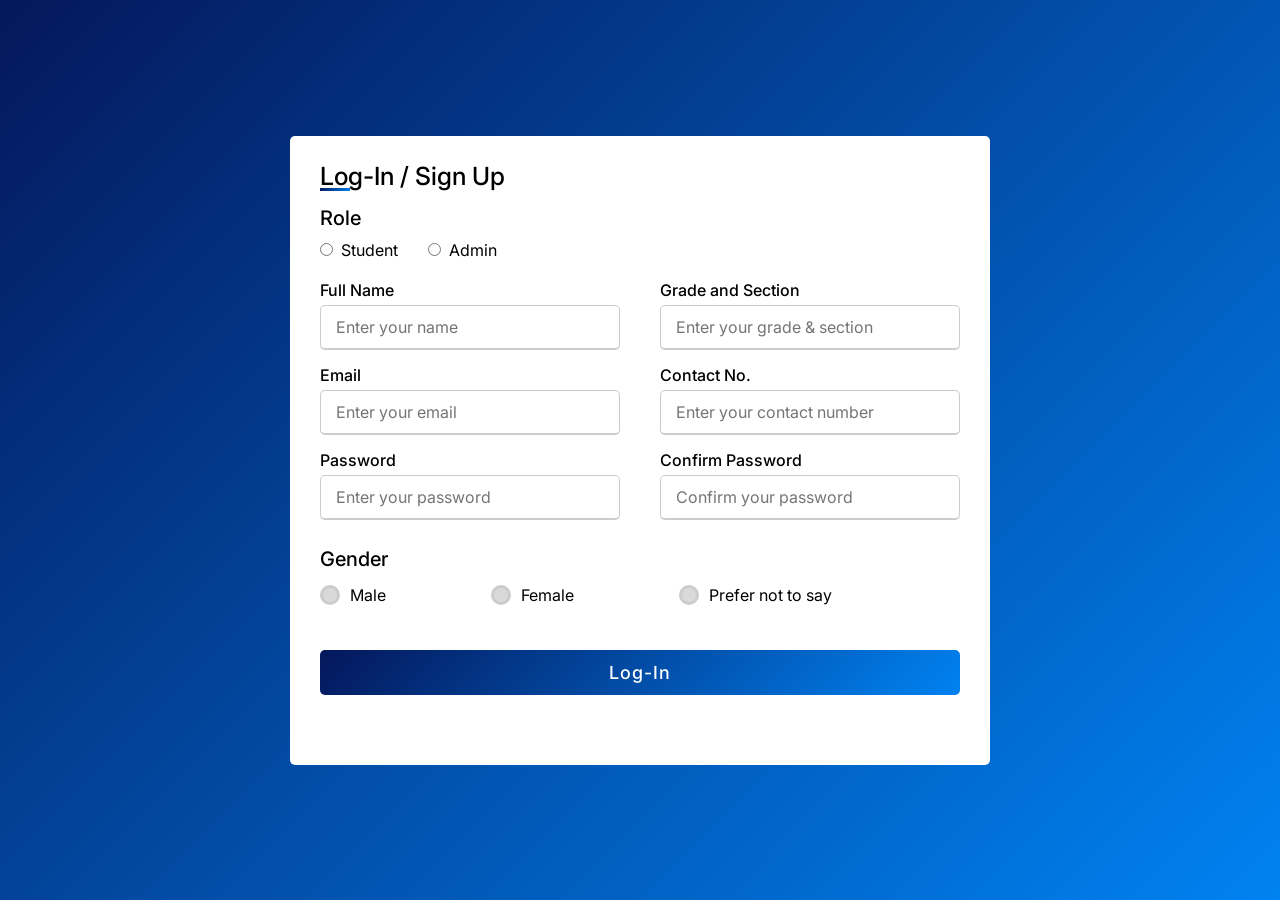
<file: index.html>
<!DOCTYPE html>
<html lang="en" dir="ltr">
<head> 
  <meta charset="UTF-8">
  <title>JCSGO Pickleball | Log-In</title>
  <link rel="stylesheet" href="indexjireh.css">
  <meta name="viewport" content="width=device-width, initial-scale=1.0">
</head>
<body>
  <div class="container">
    <div class="title">Log-In / Sign Up</div>

    <!-- Role Selection -->
    <div class="role-details">
      <span class="role-title">Role</span>
      <div class="category">
        <label>
          <input type="radio" name="role" value="student" required>
          <span class="role-text">Student</span>
        </label>
        <label>
          <input type="radio" name="role" value="admin" required>
          <span class="role-text">Admin</span>
        </label>
      </div>
    </div>

    <form action="#">
      <div class="user-details">
        <div class="input-box">
          <span class="details">Full Name</span>
          <input type="text" placeholder="Enter your name" required>
        </div>
        <div class="input-box">
          <span class="details">Grade and Section</span>
          <input type="text" placeholder="Enter your grade & section" required>
        </div>
        <div class="input-box">
          <span class="details">Email</span>
          <input type="text" placeholder="Enter your email" required>
        </div>
        <div class="input-box">
          <span class="details">Contact No.</span>
          <input type="text" placeholder="Enter your contact number" required>
        </div>
        <div class="input-box">
          <span class="details">Password</span>
          <input type="password" placeholder="Enter your password" required>
        </div>
        <div class="input-box">
          <span class="details">Confirm Password</span>
          <input type="password" placeholder="Confirm your password" required>
        </div>
      </div>

      <!-- Gender -->
      <div class="gender-details">
        <span class="gender-title">Gender</span>
        <div class="category">
          <label>
            <input type="radio" name="gender" value="Male" required>
            <span class="dot"></span>
            <span class="gender">Male</span>
          </label>
          <label>
            <input type="radio" name="gender" value="Female">
            <span class="dot"></span>
            <span class="gender">Female</span>
          </label>
          <label>
            <input type="radio" name="gender" value="Prefer not to say">
            <span class="dot"></span>
            <span class="gender">Prefer not to say</span>
          </label>
        </div>
      </div>

      <div class="button">
        <input type="submit" value="Log-In">
      </div>
    </form>
  </div>

  <script src="indexjireh.js"></script>
</body> 
</html>
</file>
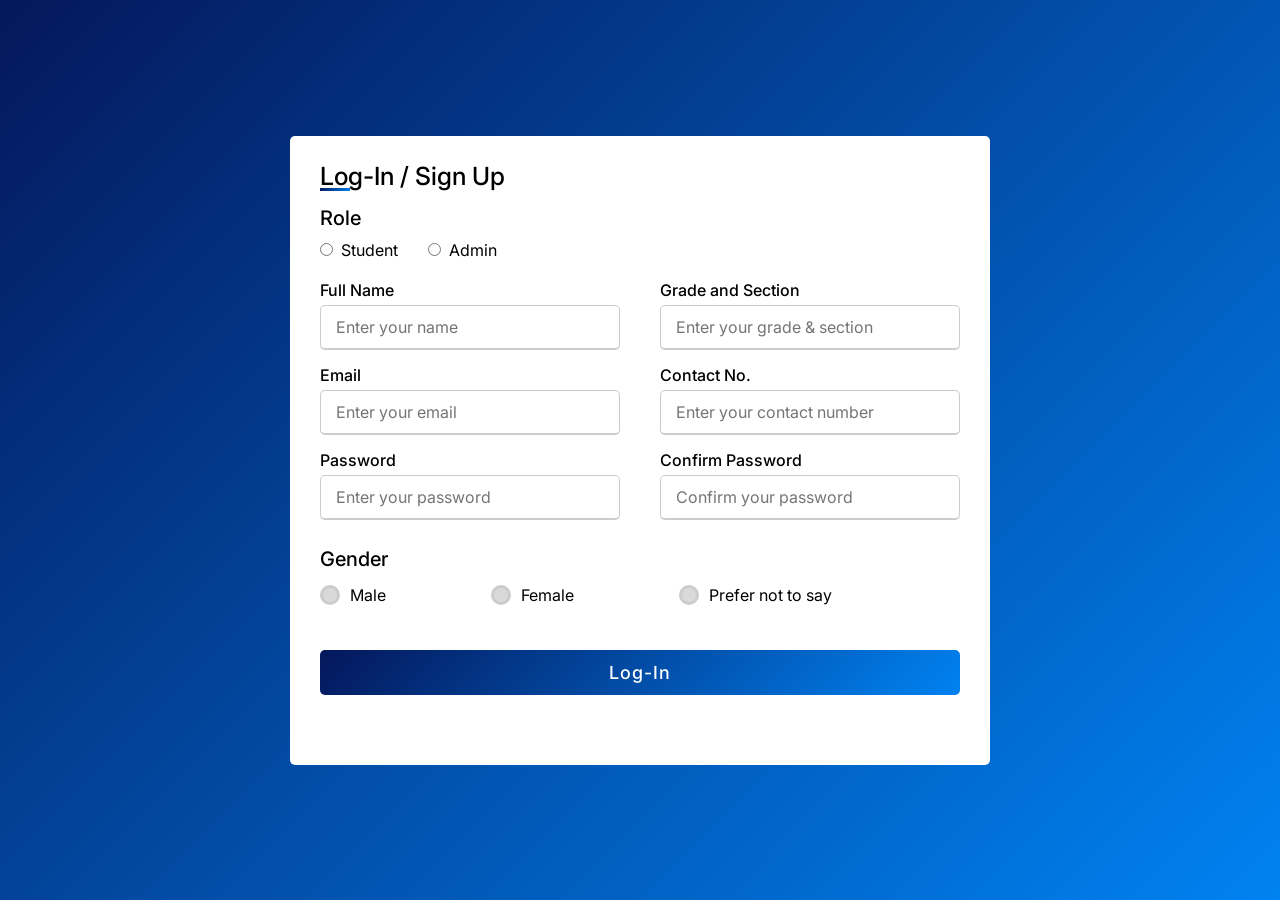
<file: indexjireh.html>
<!DOCTYPE html>
<html lang="en" dir="ltr">
<head> 
  <meta charset="UTF-8">
  <title>JCSGO Pickleball | Log-In</title>
  <link rel="stylesheet" href="indexjireh.css">
  <meta name="viewport" content="width=device-width, initial-scale=1.0">
</head>
<body>
  <div class="container">
    <div class="title">Log-In / Sign Up</div>

    <!-- Role Selection -->
    <div class="role-details">
      <span class="role-title">Role</span>
      <div class="category">
        <label>
          <input type="radio" name="role" value="student" required>
          <span class="role-text">Student</span>
        </label>
        <label>
          <input type="radio" name="role" value="admin" required>
          <span class="role-text">Admin</span>
        </label>
      </div>
    </div>

    <form action="#">
      <div class="user-details">
        <div class="input-box">
          <span class="details">Full Name</span>
          <input type="text" placeholder="Enter your name" required>
        </div>
        <div class="input-box">
          <span class="details">Grade and Section</span>
          <input type="text" placeholder="Enter your grade & section" required>
        </div>
        <div class="input-box">
          <span class="details">Email</span>
          <input type="text" placeholder="Enter your email" required>
        </div>
        <div class="input-box">
          <span class="details">Contact No.</span>
          <input type="text" placeholder="Enter your contact number" required>
        </div>
        <div class="input-box">
          <span class="details">Password</span>
          <input type="password" placeholder="Enter your password" required>
        </div>
        <div class="input-box">
          <span class="details">Confirm Password</span>
          <input type="password" placeholder="Confirm your password" required>
        </div>
      </div>

      <!-- Gender -->
      <div class="gender-details">
        <span class="gender-title">Gender</span>
        <div class="category">
          <label>
            <input type="radio" name="gender" value="Male" required>
            <span class="dot"></span>
            <span class="gender">Male</span>
          </label>
          <label>
            <input type="radio" name="gender" value="Female">
            <span class="dot"></span>
            <span class="gender">Female</span>
          </label>
          <label>
            <input type="radio" name="gender" value="Prefer not to say">
            <span class="dot"></span>
            <span class="gender">Prefer not to say</span>
          </label>
        </div>
      </div>

      <div class="button">
        <input type="submit" value="Log-In">
      </div>
    </form>
  </div>

  <script src="indexjireh.js"></script>
</body> 
</html>
</file>
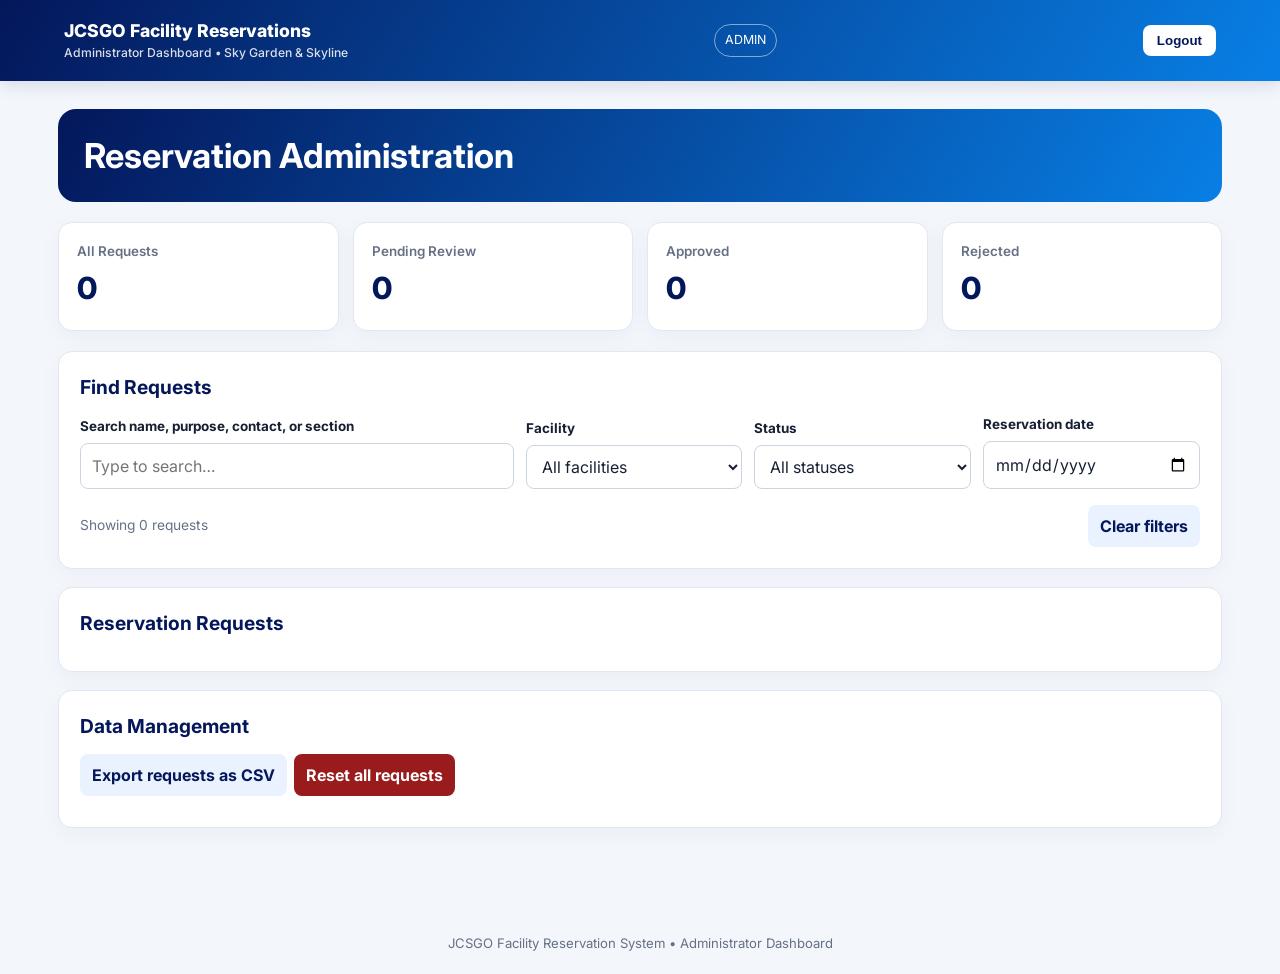
<file: Reservation_Admin.html>
<!DOCTYPE html>
<html lang="en">
<head>
  <meta charset="UTF-8">
  <meta name="viewport" content="width=device-width, initial-scale=1.0">
  <title>JCSGO Facility Reservations — Admin</title>

  <style>
    @import url('https://fonts.googleapis.com/css2?family=Inter:wght@400;500;600;700;800&display=swap');

    :root {
      --navy: #04175b;
      --blue: #087fe5;
      --gold: #ffb11a;
      --ink: #172033;
      --muted: #667085;
      --bg: #f3f6fb;
      --line: #e2e8f0;
      --green: #15803d;
      --red: #b91c1c;
    }

    * {
      box-sizing: border-box;
      margin: 0;
      padding: 0;
    }

    body {
      font-family: Inter, Arial, sans-serif;
      background: var(--bg);
      color: var(--ink);
      line-height: 1.5;
    }

    header {
      padding: 18px 5%;
      color: white;
      background: linear-gradient(120deg, var(--navy), var(--blue));
      box-shadow: 0 4px 16px #04175b20;
    }

    .topbar {
      max-width: 1200px;
      margin: auto;
      display: flex;
      align-items: center;
      justify-content: space-between;
      gap: 16px;
      flex-wrap: wrap;
    }

    .brand {
      font-size: 1.1rem;
      font-weight: 800;
    }

    .brand small {
      display: block;
      font-size: 0.76rem;
      font-weight: 500;
      opacity: 0.85;
    }

    .admin-tag {
      padding: 6px 10px;
      border: 1px solid #ffffff80;
      border-radius: 99px;
      font-size: 0.78rem;
    }

    main {
      max-width: 1200px;
      margin: 28px auto;
      padding: 0 18px 40px;
    }

    .hero {
      padding: 26px;
      margin-bottom: 20px;
      color: white;
      background: linear-gradient(120deg, var(--navy), var(--blue));
      border-radius: 18px;
    }

    .hero h1 {
      font-size: clamp(1.5rem, 4vw, 2.15rem);
      line-height: 1.2;
    }

    .stats {
      display: grid;
      grid-template-columns: repeat(4, minmax(0, 1fr));
      gap: 14px;
      margin-bottom: 20px;
    }

    .stat,
    .card {
      background: white;
      border: 1px solid var(--line);
      border-radius: 14px;
      box-shadow: 0 6px 22px #0c24600a;
    }

    .stat {
      padding: 18px;
    }

    .stat-label {
      color: var(--muted);
      font-size: 0.84rem;
      font-weight: 600;
    }

    .stat-number {
      margin-top: 5px;
      color: var(--navy);
      font-size: 1.9rem;
      font-weight: 800;
    }

    .card {
      padding: 21px;
      margin-bottom: 18px;
    }

    h2 {
      margin-bottom: 13px;
      color: var(--navy);
      font-size: 1.2rem;
    }

    .controls {
      display: grid;
      grid-template-columns: 2fr 1fr 1fr 1fr;
      gap: 12px;
      align-items: end;
    }

    .field {
      min-width: 0;
    }

    label {
      display: block;
      margin-bottom: 6px;
      font-size: 0.84rem;
      font-weight: 700;
    }

    input,
    select,
    textarea {
      width: 100%;
      padding: 10px 11px;
      color: var(--ink);
      background: white;
      border: 1px solid #cbd5e1;
      border-radius: 8px;
      font: inherit;
    }

    input:focus,
    select:focus,
    textarea:focus {
      outline: 2px solid #087fe544;
      border-color: var(--blue);
    }

    .actions {
      display: flex;
      flex-wrap: wrap;
      gap: 7px;
    }

    .btn {
      padding: 9px 12px;
      border: 0;
      border-radius: 8px;
      font: inherit;
      font-weight: 700;
      cursor: pointer;
    }

    .btn:focus-visible {
      outline: 3px solid #60a5fa;
      outline-offset: 2px;
    }

    .btn:disabled {
      opacity: 0.55;
      cursor: not-allowed;
    }

    .primary {
      color: white;
      background: var(--navy);
    }

    .primary:hover {
      background: var(--blue);
    }

    .secondary {
      color: var(--navy);
      background: #eaf2ff;
    }

    .approve {
      color: #166534;
      background: #dcfce7;
    }

    .reject {
      color: #991b1b;
      background: #fee2e2;
    }

    .danger {
      color: white;
      background: #991b1b;
    }

    .small {
      padding: 7px 9px;
      font-size: 0.78rem;
    }

    .table-wrap {
      overflow-x: auto;
    }

    table {
      width: 100%;
      min-width: 900px;
      border-collapse: collapse;
    }

    th,
    td {
      padding: 11px 9px;
      border-bottom: 1px solid var(--line);
      text-align: left;
      vertical-align: top;
      font-size: 0.86rem;
    }

    th {
      position: sticky;
      top: 0;
      color: #344054;
      background: #f8fafc;
    }

    .status {
      display: inline-block;
      padding: 4px 9px;
      border-radius: 99px;
      font-size: 0.75rem;
      font-weight: 800;
      white-space: nowrap;
    }

    .pending {
      color: #805800;
      background: #fff2d5;
    }

    .approved-status {
      color: #166534;
      background: #dcfce7;
    }

    .rejected-status {
      color: #991b1b;
      background: #fee2e2;
    }

    .muted {
      color: var(--muted);
      font-size: 0.86rem;
    }

    .empty {
      padding: 25px;
      color: var(--muted);
      background: #f8fafc;
      border-radius: 10px;
      text-align: center;
    }

    .bottom-actions {
      display: flex;
      align-items: center;
      justify-content: space-between;
      flex-wrap: wrap;
      gap: 12px;
      margin-top: 16px;
    }

    .details-grid {
      display: grid;
      grid-template-columns: repeat(2, minmax(0, 1fr));
      gap: 12px;
    }

    .detail {
      padding: 12px;
      background: #f8fafc;
      border-radius: 9px;
    }

    .detail strong {
      display: block;
      margin-bottom: 3px;
      color: var(--muted);
      font-size: 0.78rem;
    }

    footer {
      padding: 20px;
      color: var(--muted);
      text-align: center;
      font-size: 0.82rem;
    }

    @media (max-width: 850px) {
      .stats,
      .controls {
        grid-template-columns: repeat(2, minmax(0, 1fr));
      }
    }

    @media (max-width: 520px) {
      .controls,
      .details-grid {
        grid-template-columns: 1fr;
      }

      .card {
        padding: 15px;
      }

      .hero {
        padding: 21px;
      }
    }
  </style>
</head>

<body>
  <header>
    <div class="topbar">
      <div class="brand">
        JCSGO Facility Reservations
        <small>Administrator Dashboard • Sky Garden & Skyline</small>
      </div>

      <span class="admin-tag">ADMIN</span>
      <button onclick="window.location.href='indexjireh.html'" style="background:#fff;color:#04175b;border:none;padding:8px 14px;border-radius:8px;font-weight:700;cursor:pointer;">Logout</button>
    </div>
  </header>

  <main>
    <section class="hero">
      <h1>Reservation Administration</h1>
    </section>

    <section class="stats" aria-label="Reservation summary">
      <div class="stat">
        <div class="stat-label">All Requests</div>
        <div class="stat-number" id="totalCount">0</div>
      </div>

      <div class="stat">
        <div class="stat-label">Pending Review</div>
        <div class="stat-number" id="pendingCount">0</div>
      </div>

      <div class="stat">
        <div class="stat-label">Approved</div>
        <div class="stat-number" id="approvedCount">0</div>
      </div>

      <div class="stat">
        <div class="stat-label">Rejected</div>
        <div class="stat-number" id="rejectedCount">0</div>
      </div>
    </section>

    <section class="card">
      <h2>Find Requests</h2>

      <div class="controls">
        <div class="field">
          <label for="search">Search name, purpose, contact, or section</label>
          <input id="search" type="search" placeholder="Type to search…">
        </div>

        <div class="field">
          <label for="facilityFilter">Facility</label>
          <select id="facilityFilter">
            <option value="All">All facilities</option>
            <option>Sky Garden</option>
            <option>Skyline</option>
          </select>
        </div>

        <div class="field">
          <label for="statusFilter">Status</label>
          <select id="statusFilter">
            <option value="All">All statuses</option>
            <option>Pending</option>
            <option>Approved</option>
            <option>Rejected</option>
          </select>
        </div>

        <div class="field">
          <label for="dateFilter">Reservation date</label>
          <input id="dateFilter" type="date">
        </div>
      </div>

      <div class="bottom-actions">
        <span class="muted" id="resultCount">Showing 0 requests</span>
        <button class="btn secondary" id="clearFilters" type="button">
          Clear filters
        </button>
      </div>
    </section>

    <section class="card">
      <h2>Reservation Requests</h2>
      <div id="tableTarget"></div>
    </section>

    <section class="card">
      <h2>Data Management</h2>

      <div class="actions" style="margin-top: 12px">
        <button class="btn secondary" id="exportCsv" type="button">
          Export requests as CSV
        </button>

        <button class="btn danger" id="resetAll" type="button">
          Reset all requests
        </button>
      </div>

      <p class="muted" id="dataMessage" role="status" style="margin-top: 10px"></p>
    </section>
  </main>

  <footer>
    JCSGO Facility Reservation System • Administrator Dashboard
  </footer>

  <script>
    const WEB_APP_URL = 'https://script.google.com/macros/s/AKfycbzqxXHfCdAUh7MYXZ-3lECq09uUt6CkVlqeAvDTP21A9Zne8F9_3LUsyagzQxU2qmEF/exec';
    const $ = id => document.getElementById(id);

async function api(params) {
  const res = await fetch(WEB_APP_URL + '?' + new URLSearchParams(params).toString());
  return await res.json();
}

async function getReservations() {
  const data = await api({ action: 'getReservations' });
  return data.success ? data.reservations : [];
}

async function updateStatus(id, status) {
  return await api({ action: 'updateStatus', id, status });
}

async function deleteReservation(id) {
  return await api({ action: 'deleteReservation', id });
}

async function resetAll() {
  return await api({ action: 'resetAll' });
}

function esc(value) {
  return String(value ?? '').replace(/[&<>"']/g, c => ({'&':'&amp;','<':'&lt;','>':'&gt;','"':'&quot;',"'":'&#39;'}[c]));
}

function statusClass(status) {
  if (status === 'Approved') return 'approved-status';
  if (status === 'Rejected') return 'rejected-status';
  return 'pending';
}

async function updateStats() {
  const items = await getReservations();
  $('totalCount').textContent = items.length;
  $('pendingCount').textContent = items.filter(i => (i.status || 'Pending') === 'Pending').length;
  $('approvedCount').textContent = items.filter(i => i.status === 'Approved').length;
  $('rejectedCount').textContent = items.filter(i => i.status === 'Rejected').length;
}

async function getFiltered() {
  const query = $('search').value.trim().toLowerCase();
  const facility = $('facilityFilter').value;
  const status = $('statusFilter').value;
  const date = $('dateFilter').value;

  const all = await getReservations();
  return all.filter(r => {
    const matches = [r.name, r.purpose, r.email, r.grade, r.role]
      .some(v => String(v || '').toLowerCase().includes(query));
    return matches &&
      (facility === 'All' || r.facility === facility) &&
      (status === 'All' || (r.status || 'Pending') === status) &&
      (!date || r.date === date);
  }).sort((a, b) => (a.date + a.start).localeCompare(b.date + b.start));
}

async function render() {
  await updateStats();
  const items = await getFiltered();
  const allItems = await getReservations();
  $('resultCount').textContent = `Showing ${items.length} of ${allItems.length} request(s)`;

  if (!items.length) {
    $('tableTarget').innerHTML = `<div class="empty">No requests found.</div>`;
    return;
  }

  const rows = items.map(r => {
    const status = r.status || 'Pending';
    return `
      <tr>
        <td>
          <strong>${esc(r.name)}</strong><br>
          <span class="muted">${esc(r.role || '')}</span><br>
          <span class="muted">${esc(r.grade || '')}</span><br>
          <span class="muted">${esc(r.email || '')}</span>
        </td>
        <td>
          <strong>${esc(r.facility)}</strong><br>
          ${esc(r.date)}<br>
          ${esc(r.start)}–${esc(r.end)}
        </td>
        <td>${esc(r.purpose)}</td>
        <td><span class="status ${statusClass(status)}">${esc(status)}</span></td>
        <td>
          <div class="actions">
            <button class="btn approve small" data-action="approve" data-id="${esc(r.id)}" ${status==='Approved'?'disabled':''}>Approve</button>
            <button class="btn reject small" data-action="reject" data-id="${esc(r.id)}" ${status==='Rejected'?'disabled':''}>Reject</button>
            <button class="btn secondary small" data-action="details" data-id="${esc(r.id)}">Details</button>
            <button class="btn danger small" data-action="delete" data-id="${esc(r.id)}">Delete</button>
          </div>
        </td>
      </tr>`;
  }).join('');

  $('tableTarget').innerHTML = `
    <div class="table-wrap">
      <table>
        <thead>
          <tr>
            <th>Requester</th>
            <th>Facility & Schedule</th>
            <th>Purpose</th>
            <th>Status</th>
            <th>Actions</th>
          </tr>
        </thead>
        <tbody>${rows}</tbody>
      </table>
    </div>`;
}

$('tableTarget').addEventListener('click', async event => {
  const button = event.target.closest('button[data-action]');
  if (!button) return;

  const action = button.dataset.action;
  const id = button.dataset.id;

  if (action === 'approve') {
    if (!confirm('Approve this reservation?')) return;
    const result = await updateStatus(id, 'Approved');
    $('dataMessage').textContent = result.success ? 'Approved' : result.message;
    render();
  } else if (action === 'reject') {
    if (!confirm('Reject this reservation?')) return;
    const result = await updateStatus(id, 'Rejected');
    $('dataMessage').textContent = result.success ? 'Rejected' : result.message;
    render();
  } else if (action === 'delete') {
    if (!confirm('Delete this request?')) return;
    const result = await deleteReservation(id);
    $('dataMessage').textContent = result.success ? 'Deleted' : result.message;
    render();
  } else if (action === 'details') {
    const all = await getReservations();
    const r = all.find(item => String(item.id) === String(id));
    if (r) {
      alert(`REQUEST DETAILS
Name: ${r.name}
Role: ${r.role || '—'}
Grade: ${r.grade || '—'}
Contact: ${r.email || '—'}
Facility: ${r.facility}
Date: ${r.date}
Time: ${r.start}–${r.end}
Purpose: ${r.purpose}
Status: ${r.status || 'Pending'}`);
    }
  }
});

['search', 'facilityFilter', 'statusFilter', 'dateFilter'].forEach(id => {
  $(id).addEventListener(id === 'search' ? 'input' : 'change', render);
});

$('clearFilters').addEventListener('click', () => {
  $('search').value = '';
  $('facilityFilter').value = 'All';
  $('statusFilter').value = 'All';
  $('dateFilter').value = '';
  render();
});

$('resetAll').addEventListener('click', async () => {
  if (!confirm('Delete ALL requests? This cannot be undone.')) return;
  const result = await resetAll();
  $('dataMessage').textContent = result.success ? 'All cleared' : result.message;
  render();
});

$('exportCsv').addEventListener('click', async () => {
  const items = await getFiltered();
  if (!items.length) {
    alert('No requests to export.');
    return;
  }
  const csv = ['Name,Facility,Date,Time,Purpose,Status'];
  items.forEach(r => {
    csv.push(`"${r.name}","${r.facility}","${r.date}","${r.start}-${r.end}","${r.purpose}","${r.status}"`);
  });
  const blob = new Blob([csv.join('\n')], { type: 'text/csv' });
  const a = document.createElement('a');
  a.href = URL.createObjectURL(blob);
  a.download = 'reservations.csv';
  a.click();
});

// Load data on start
render();
  </script>
</body>
</html>
</file>
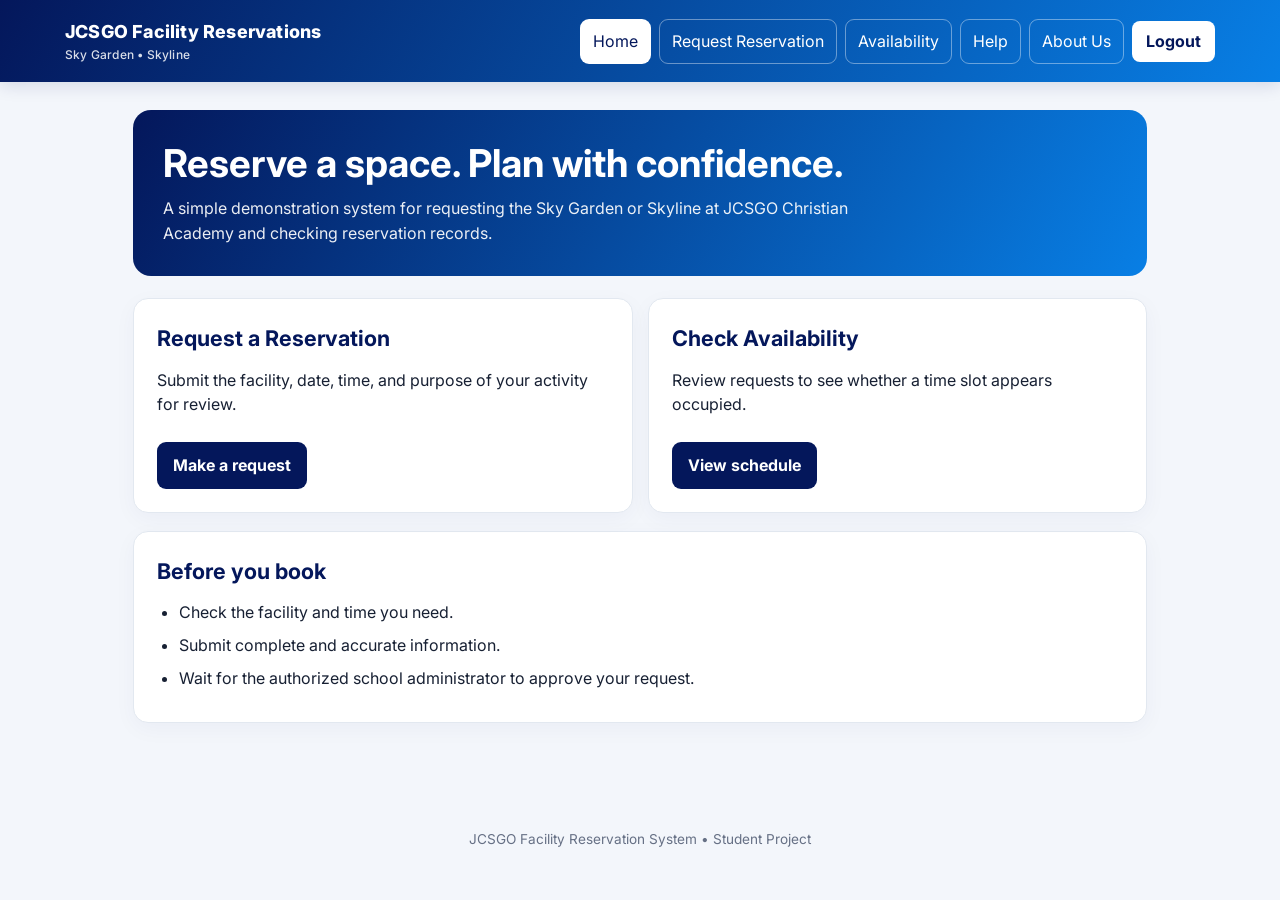
<file: reservationbody.html>
<!DOCTYPE html>
<html lang="en">
<head>
<meta charset="UTF-8">
<meta name="viewport" content="width=device-width, initial-scale=1.0">
<title>JCSGO Facility Reservation System</title>
<style>
@import url('https://fonts.googleapis.com/css2?family=Inter:wght@400;500;600;700;800&display=swap');
:root{--navy:#04175b;--blue:#087fe5;--gold:#ffb11a;--ink:#172033;--muted:#667085;--bg:#f3f6fb;--line:#e2e8f0}
*{box-sizing:border-box;margin:0;padding:0}
body{font-family:Inter,Arial,sans-serif;background:var(--bg);color:var(--ink);line-height:1.55}
header{background:linear-gradient(120deg,var(--navy),#087fe5);color:#fff;padding:18px 5%;box-shadow:0 4px 16px #04175b20}
.topbar{max-width:1150px;margin:auto;display:flex;align-items:center;justify-content:space-between;gap:18px;flex-wrap:wrap}
.brand{font-size:1.12rem;font-weight:800;letter-spacing:.2px}.brand small{display:block;font-size:.75rem;font-weight:500;opacity:.85}
nav{display:flex;gap:8px;flex-wrap:wrap;align-items:center}
nav button{font:inherit;color:white;background:transparent;border:1px solid #ffffff65;border-radius:9px;padding:9px 12px;cursor:pointer}
nav button:hover,nav button.active{background:#fff;color:var(--navy)}
.logout-btn{background:#fff;color:#04175b;border:none;padding:8px 14px;border-radius:8px;font-weight:700;cursor:pointer}
main{max-width:1050px;margin:28px auto;padding:0 18px 40px}
.page{display:none}.page.active{display:block}
.hero{background:linear-gradient(120deg,#04175b,#087fe5);color:#fff;border-radius:18px;padding:30px;margin-bottom:22px}
.hero h1{font-size:clamp(1.6rem,4vw,2.4rem);line-height:1.2;margin-bottom:10px}
.hero p{max-width:720px;opacity:.92}
.card{background:white;border:1px solid var(--line);border-radius:15px;padding:23px;margin-bottom:18px;box-shadow:0 6px 22px #0c24600a}
h2{font-size:1.35rem;margin-bottom:12px;color:var(--navy)}h3{font-size:1rem;margin-bottom:7px}
.grid{display:grid;grid-template-columns:repeat(2,minmax(0,1fr));gap:15px}
label{display:block;font-size:.9rem;font-weight:600;margin-bottom:6px}
input,select,textarea{width:100%;padding:11px 12px;border:1px solid #cbd5e1;border-radius:8px;font:inherit;background:#fff;color:var(--ink)}
input:focus,select:focus,textarea:focus{outline:2px solid #087fe544;border-color:var(--blue)}
.field{margin-bottom:15px}.full{grid-column:1/-1}
.btn{border:0;border-radius:9px;background:var(--navy);color:white;padding:11px 16px;font:inherit;font-weight:700;cursor:pointer}
.btn:hover{background:var(--blue)}.btn.secondary{background:#eaf2ff;color:var(--navy)}
.note{font-size:.88rem;color:var(--muted);margin-top:10px}
.status{display:inline-block;padding:4px 9px;border-radius:99px;font-size:.78rem;font-weight:700;background:#fff2d5;color:#805800}
.status.approved{background:#dcfce7;color:#166534}.status.rejected{background:#fee2e2;color:#991b1b}
table{width:100%;border-collapse:collapse;margin-top:12px}th,td{text-align:left;padding:11px 9px;border-bottom:1px solid var(--line);font-size:.9rem}th{background:#f8fafc;color:#344054}
.table-wrap{overflow-x:auto}.empty{padding:18px;background:#f8fafc;border-radius:10px;color:var(--muted)}
.faq details{border-bottom:1px solid var(--line);padding:13px 0}.faq summary{font-weight:700;cursor:pointer}.faq details p{color:var(--muted);padding-top:8px}
.steps{padding-left:22px}.steps li{margin:8px 0}
footer{text-align:center;color:var(--muted);padding:20px;font-size:.85rem}
@media(max-width:650px){.grid{grid-template-columns:1fr}.full{grid-column:auto}.hero{padding:23px}header{padding:16px 4%}nav button{padding:8px 9px;font-size:.84rem}.card{padding:17px}table{min-width:580px}}
</style>
</head>
<body>
<header>
  <div class="topbar">
    <div class="brand">JCSGO Facility Reservations<small>Sky Garden • Skyline</small></div>
    <nav aria-label="Main navigation">
      <button class="active" data-page="home">Home</button>
      <button data-page="reserve">Request Reservation</button>
      <button data-page="availability">Availability</button>
      <button data-page="help">Help</button>
      <button data-page="about">About Us</button>
      <button class="logout-btn" onclick="window.location.href='indexjireh.html'">Logout</button>
    </nav>
  </div>
</header>
<main>
  <section id="home" class="page active">
    <div class="hero">
      <h1>Reserve a space. Plan with confidence.</h1>
      <p>A simple demonstration system for requesting the Sky Garden or Skyline at JCSGO Christian Academy and checking reservation records.</p>
    </div>
    <div class="grid">
      <article class="card"><h2>Request a Reservation</h2><p>Submit the facility, date, time, and purpose of your activity for review.</p><br><button class="btn" data-go="reserve">Make a request</button></article>
      <article class="card"><h2>Check Availability</h2><p>Review requests to see whether a time slot appears occupied.</p><br><button class="btn" data-go="availability">View schedule</button></article>
    </div>
    <div class="card"><h2>Before you book</h2><ul class="steps"><li>Check the facility and time you need.</li><li>Submit complete and accurate information.</li><li>Wait for the authorized school administrator to approve your request.</li></ul></div>
  </section>
  <section id="reserve" class="page">
    <div class="hero"><h1>Request a Reservation</h1><p>Complete the form below.</p></div>
    <div class="card">
      <form id="reservationForm">
        <div class="grid">
          <div class="field"><label for="name">Full Name *</label><input id="name" required maxlength="100" placeholder="Enter your full name"></div>
          <div class="field"><label for="role">Role *</label><select id="role" required><option value="">Choose one</option><option>Student</option><option>Teacher</option><option>School Personnel</option><option>Student Organization Representative</option></select></div>
          <div class="field"><label for="grade">Grade and Section / Department</label><input id="grade" maxlength="100" placeholder="e.g., Grade 12 - ICT"></div>
          <div class="field"><label for="email">School Email or Contact *</label><input id="email" required maxlength="120" placeholder="Enter contact information"></div>
          <div class="field"><label for="facility">Facility *</label><select id="facility" required><option value="">Choose a facility</option><option>Sky Garden</option><option>Skyline</option></select></div>
          <div class="field"><label for="date">Requested Date *</label><input id="date" type="date" required></div>
          <div class="field"><label for="start">Start Time *</label><input id="start" type="time" required></div>
          <div class="field"><label for="end">End Time *</label><input id="end" type="time" required></div>
          <div class="field full"><label for="purpose">Purpose of Reservation *</label><textarea id="purpose" rows="3" required maxlength="500" placeholder="Describe the activity"></textarea></div>
        </div>
        <button class="btn" type="submit">Submit Request</button>
        <p id="formMessage" class="note" role="status"></p>
      </form>
    </div>
  </section>
  <section id="availability" class="page">
    <div class="hero"><h1>Facility Availability</h1><p>View reservation requests.</p></div>
    <div class="card">
      <div class="grid">
        <div class="field"><label for="filterFacility">Filter by facility</label><select id="filterFacility"><option value="All">All facilities</option><option>Sky Garden</option><option>Skyline</option></select></div>
        <div class="field"><label for="filterDate">Filter by date</label><input id="filterDate" type="date"></div>
      </div>
      <button class="btn secondary" id="clearFilters" type="button">Clear filters</button>
      <div id="reservationList"></div>
    </div>
  </section>
  <section id="help" class="page">
    <div class="hero"><h1>Help Center</h1></div>
    <div class="card faq">
      <h2>Frequently Asked Questions</h2>
      <details><summary>How do I request a facility?</summary><p>Open Request Reservation, fill the form, and submit.</p></details>
      <details><summary>Does submitting mean it is approved?</summary><p>No. An admin must approve it.</p></details>
    </div>
  </section>
  <section id="about" class="page">
    <div class="hero"><h1>About Us</h1></div>
    <div class="card">
      <h2>About the Project</h2>
      <p>JCSGO Facility Reservation System for Sky Garden and Skyline.</p>
    </div>
  </section>
</main>
<footer>JCSGO Facility Reservation System • Student Project</footer>
<script>
const WEB_APP_URL = 'https://script.google.com/macros/s/AKfycbzqxXHfCdAUh7MYXZ-3lECq09uUt6CkVlqeAvDTP21A9Zne8F9_3LUsyagzQxU2qmEF/exec';
const pageButtons = document.querySelectorAll('[data-page]');
function showPage(id){
  document.querySelectorAll('.page').forEach(p=>p.classList.toggle('active',p.id===id));
  pageButtons.forEach(b=>b.classList.toggle('active',b.dataset.page===id));
  if(id==='availability') renderReservations();
  window.scrollTo({top:0,behavior:'smooth'});
}
pageButtons.forEach(b=>b.addEventListener('click',()=>showPage(b.dataset.page)));
document.querySelectorAll('[data-go]').forEach(b=>b.addEventListener('click',()=>showPage(b.dataset.go)));
async function getReservations() {
  try {
    const res = await fetch(WEB_APP_URL + '?action=getReservations');
    const data = await res.json();
    return data.success ? data.reservations : [];
  } catch (e) { return []; }
}
const dateInput = document.getElementById('date');
const today = new Date();
dateInput.min = `${today.getFullYear()}-${String(today.getMonth()+1).padStart(2,'0')}-${String(today.getDate()).padStart(2,'0')}`;
document.getElementById('reservationForm').addEventListener('submit', async e => {
  e.preventDefault();
  const message = document.getElementById('formMessage');
  const params = new URLSearchParams({
    action: 'submitReservation',
    name: document.getElementById('name').value.trim(),
    role: document.getElementById('role').value,
    grade: document.getElementById('grade').value.trim(),
    email: document.getElementById('email').value.trim(),
    facility: document.getElementById('facility').value,
    date: dateInput.value,
    start: document.getElementById('start').value,
    end: document.getElementById('end').value,
    purpose: document.getElementById('purpose').value.trim()
  });
  if (params.get('end') <= params.get('start')) {
    message.textContent = 'End time must be later than start time.';
    return;
  }
  try {
    const res = await fetch(WEB_APP_URL + '?' + params.toString());
    const result = await res.json();
    message.textContent = result.success ? 'Request submitted! Status: Pending' : (result.message || 'Failed');
    if (result.success) e.target.reset();
  } catch (err) {
    message.textContent = 'Error connecting to server.';
  }
});
async function renderReservations() {
  const facility = document.getElementById('filterFacility').value;
  const date = document.getElementById('filterDate').value;
  const all = await getReservations();
  const list = all.filter(r => (facility === 'All' || r.facility === facility) && (!date || r.date === date));
  const target = document.getElementById('reservationList');
  if (!list.length) {
    target.innerHTML = '<div class="empty">No reservation requests yet.</div>';
    return;
  }
  target.innerHTML = '<div class="table-wrap"><table><thead><tr><th>Facility</th><th>Date</th><th>Time</th><th>Purpose</th><th>Status</th></tr></thead><tbody>' +
    list.map(r => `<tr><td>${escapeHTML(r.facility)}</td><td>${escapeHTML(r.date)}</td><td>${escapeHTML(r.start)}–${escapeHTML(r.end)}</td><td>${escapeHTML(r.purpose)}</td><td><span class="status ${r.status==='Approved'?'approved':r.status==='Rejected'?'rejected':''}">${escapeHTML(r.status)}</span></td></tr>`).join('') +
    '</tbody></table></div>';
}
function escapeHTML(v){return String(v||'').replace(/[&<>"']/g,c=>({'&':'&amp;','<':'&lt;','>':'&gt;','"':'&quot;',"'":'&#39;'}[c]));}
document.getElementById('filterFacility').addEventListener('change', renderReservations);
document.getElementById('filterDate').addEventListener('change', renderReservations);
document.getElementById('clearFilters').addEventListener('click', () => {
  document.getElementById('filterFacility').value = 'All';
  document.getElementById('filterDate').value = '';
  renderReservations();
});
</script>
</body>
</html>
</file>
<file: indexjireh.css>
@import url('https://fonts.googleapis.com/css2?family=Inter:ital,opsz,wght@0,14..32,100..900;1,14..32,100..900&display=swap');
*{
  margin: 0;
  padding: 0;
  box-sizing: border-box;
  font-family: 'Inter';
}
body{
  display: flex;
  height: 100vh;
  justify-content: center;
  align-items: center;
  padding: 10px;
  background: linear-gradient(135deg, #04175b, #0082f1);
}
.container{
  max-width: 700px;
  width: 100%;
  background: #fff;
  padding: 25px 30px;
  border-radius: 5px;
}
.container .title{
  font-size: 25px;
  font-weight: 500;
  position: relative;
}
.container .title::before{
  content: '';
  position: absolute;
  left: 0;
  bottom: 0;
  height: 3px;
  width: 30px;
  background: linear-gradient(135deg, #04175b, #0082f1);
}
.container form .user-details{
  display: flex;
  flex-wrap: wrap;
  justify-content: space-between;
  margin: 20px 0 12px 0;
}
form .user-details .input-box{
  margin-bottom: 15px;
  width: calc(100% / 2 - 20px);
}
.user-details .input-box .details{
  display: block;
  font-weight: 500;
  margin-bottom: 5px;
}
.user-details .input-box input{
  height: 45px;
  width: 100%;
  outline: none;
  border-radius: 5px;
  border: 1px solid #ccc;
  padding-left: 15px;
  font-size: 16px;
  border-bottom-width: 2px;
  transition: all 0.3s ease;
}
.user-details .input-box input:focus,
.user-details .input-box input:valid{
  border-color: #ffb11a;
}
form .gender-details .gender-title{
  font-size: 20px;
  font-weight: 500;
}
form .gender-details .category{
  display: flex;
  width: 80%;
  margin: 14px 0;
  justify-content: space-between;
}
.gender-details .category label{
  display: flex;
  align-items: center;
  cursor: pointer;
}
.gender-details .category .dot{
  height: 20px;
  width: 20px;
  background: #d9d9d9;
  border-radius: 50%;
  margin-right: 10px;
  border: 3px solid #ccc;
  position: relative;
}
.gender-details input[type="radio"]{
  display: none;
}
.gender-details input[type="radio"]:checked + .dot {
  background: #0082f1;
  border-color: #04175b;
}
.gender-details input[type="radio"]:checked + .dot::after {
  content: "✓";
  color: white;
  font-size: 14px;
  position: absolute;
  top: -2px;
  left: 3px;
}
form .button{
  height: 45px;
  margin: 45px 0;
}
form .button input{
  height: 100%;
  width: 100%;
  outline: none;
  color: #fff;
  border: none;
  font-size: 18px;
  font-weight: 500;
  border-radius: 5px;
  letter-spacing: 1px;
  background: linear-gradient(135deg, #04175b, #0082f1);
  cursor: pointer;
}
form .button input:hover{
  background: linear-gradient(-135deg, #04175b, #0082f1);
  opacity: 0.9;
}

/* Role selection */
.role-details {
  margin: 15px 0;
}
.role-title {
  font-size: 20px;
  font-weight: 500;
}
.role-details .category {
  display: flex;
  gap: 30px;
  margin-top: 10px;
}
.role-details label {
  display: flex;
  align-items: center;
  cursor: pointer;
}
.role-details input {
  margin-right: 8px;
}

@media (max-width: 584px){
  .container{
    max-width: 100%;
  }
  form .user-details .input-box{
    margin-bottom: 15px;
    width: 100%;
  }
  form .gender-details .category{
    width: 100%;
  }
  .container form .user-details{
    max-height: 300px;
    overflow-y: scroll;
  }
  .user-details::-webkit-scrollbar{
    width: 0;
  }
}
</file>
